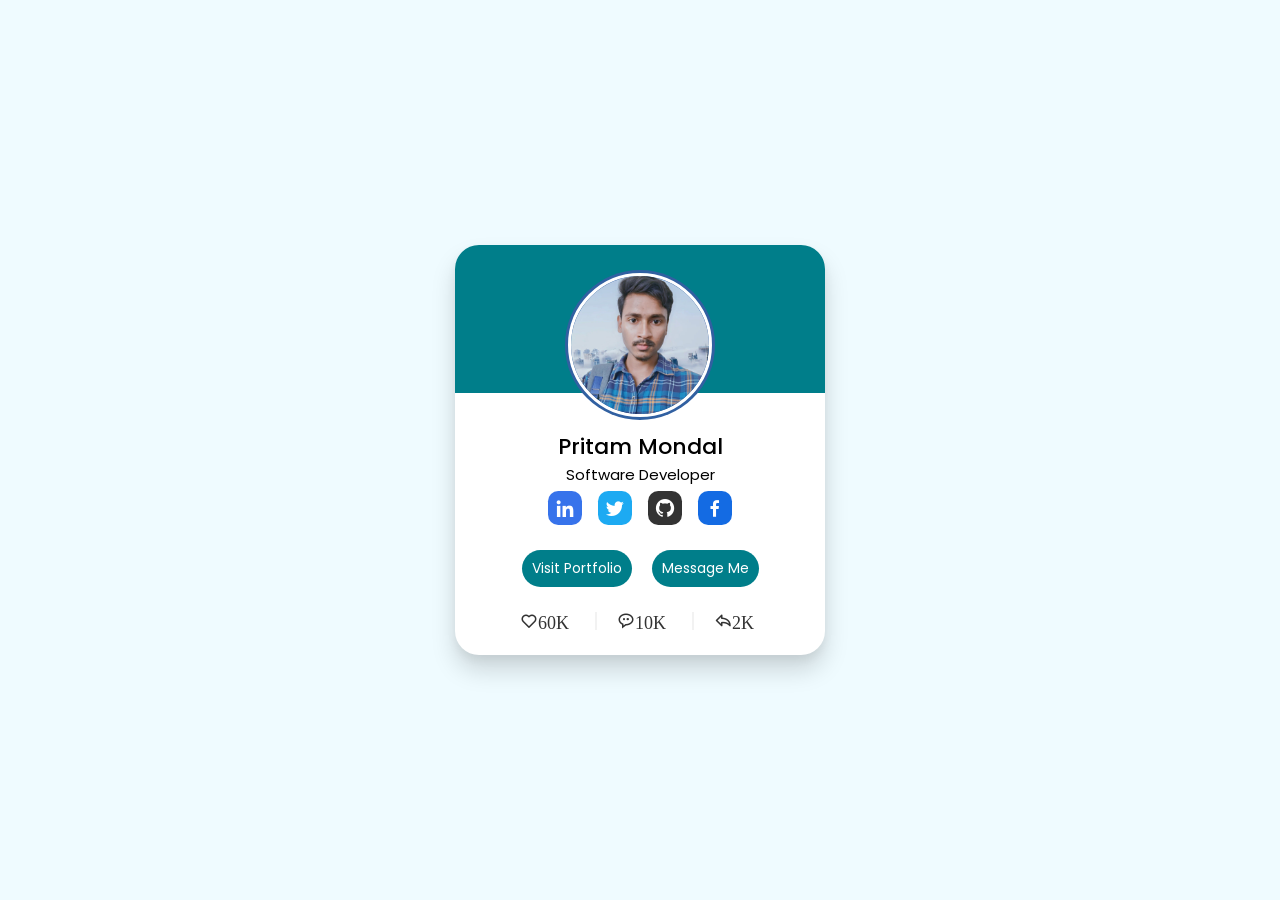
<file: index.html>
<!DOCTYPE html>
<html lang="en">
<head>
    <meta charset="UTF-8">
    <meta name="viewport" content="width=device-width, initial-scale=1.0">
    <title>Profile Card</title>
    <link rel="stylesheet" href="style.css">
    <!-- Boxicons CSS -->
<link href='https://unpkg.com/boxicons@2.1.4/css/boxicons.min.css' rel='stylesheet'>
</head>
<body>
<div class="profile-card">
    <div class="image">
        <img src="profileImg.jpg" alt="profile image" class="profile-img">
    </div>
    <div class="text-data">
        <span class="name">Pritam Mondal</span>
        <span class="jobrole">Software Developer</span>
    </div>
    <div class="media-buttons">
        <a href="#" style="background: #3773eb;" class="link"><i class='bx bxl-linkedin' ></i></a>
        <a href="#"style="background: #1daaf2 ;" class="link"><i class='bx bxl-twitter'></i></a>
        <a href="#"style="background: #333 ;" class="link"><i class='bx bxl-github' ></i></a>
        <a href="#"style="background: ;" class="link"><i class='bx bxl-facebook' ></i></a>

    </div>

    <div class="buttons">
        <button type="button" class="button">Visit Portfolio</button>        <button type="button" class="button">Message Me</button>
    </div>

    <div class="analytics">
        <div class="data">
            <i class='bx bx-heart' >60K</i>
        </div>
        <div class="data">
            <i class='bx bx-message-rounded-dots' >10K</i>
        </div>
        <div class="data">
            <i class='bx bx-share' >2K</i>
        </div>
    </div>
</div>

</body>
</html>
</file>
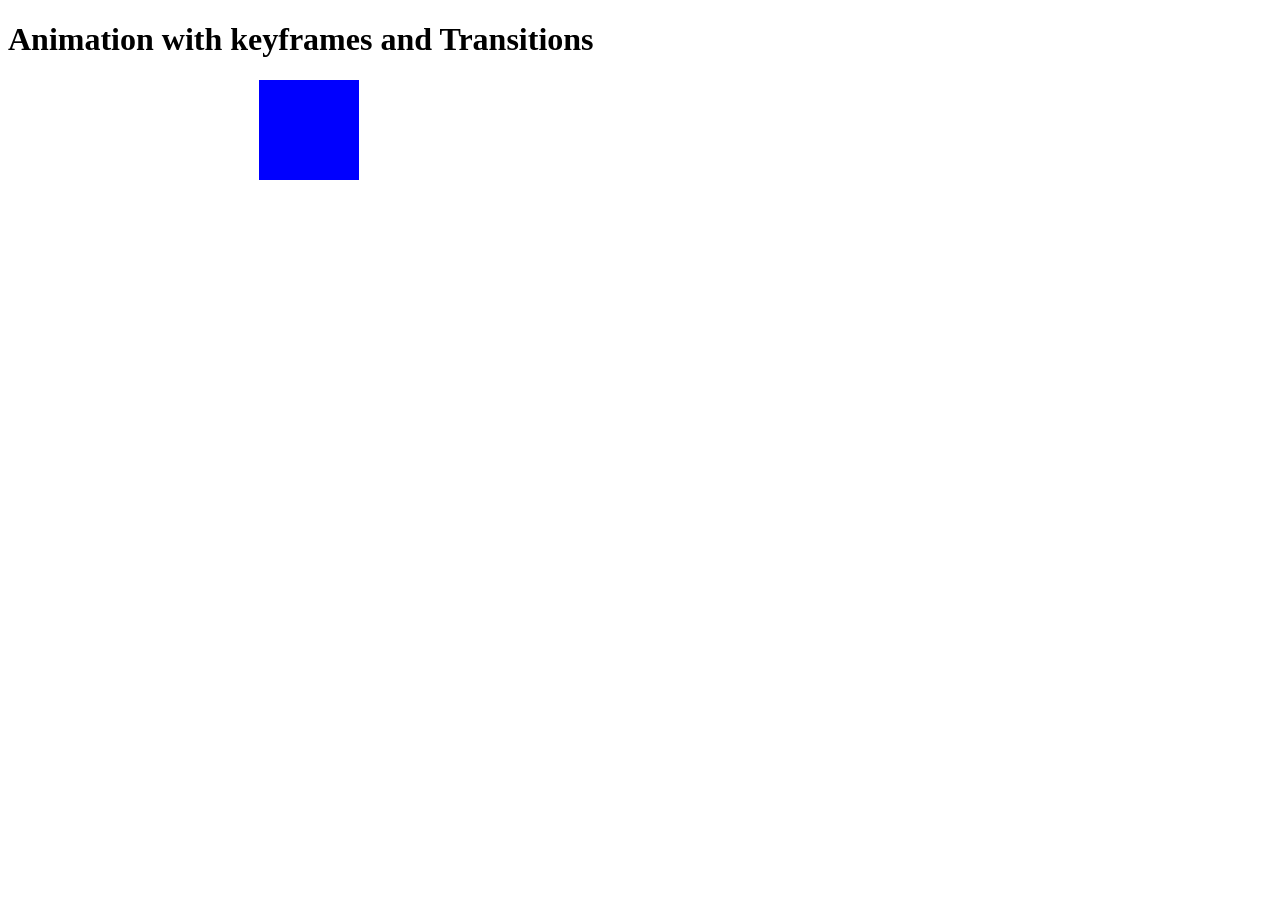
<file: animation.html>
<!DOCTYPE html>
<html lang="en">
<head>
    <meta charset="UTF-8">
    <meta name="viewport" content="width=device-width, initial-scale=1.0">
    <title>Animation</title>
    <link rel="stylesheet" href="animation.css">
</head>
<body>
    <h1>Animation with keyframes and Transitions</h1>
    <div class="box">

        <div class="animated-box"></div>
        <div class="transition-box"></div>
        
    </div>
        
        
        
        
</body>
</html>
</file>
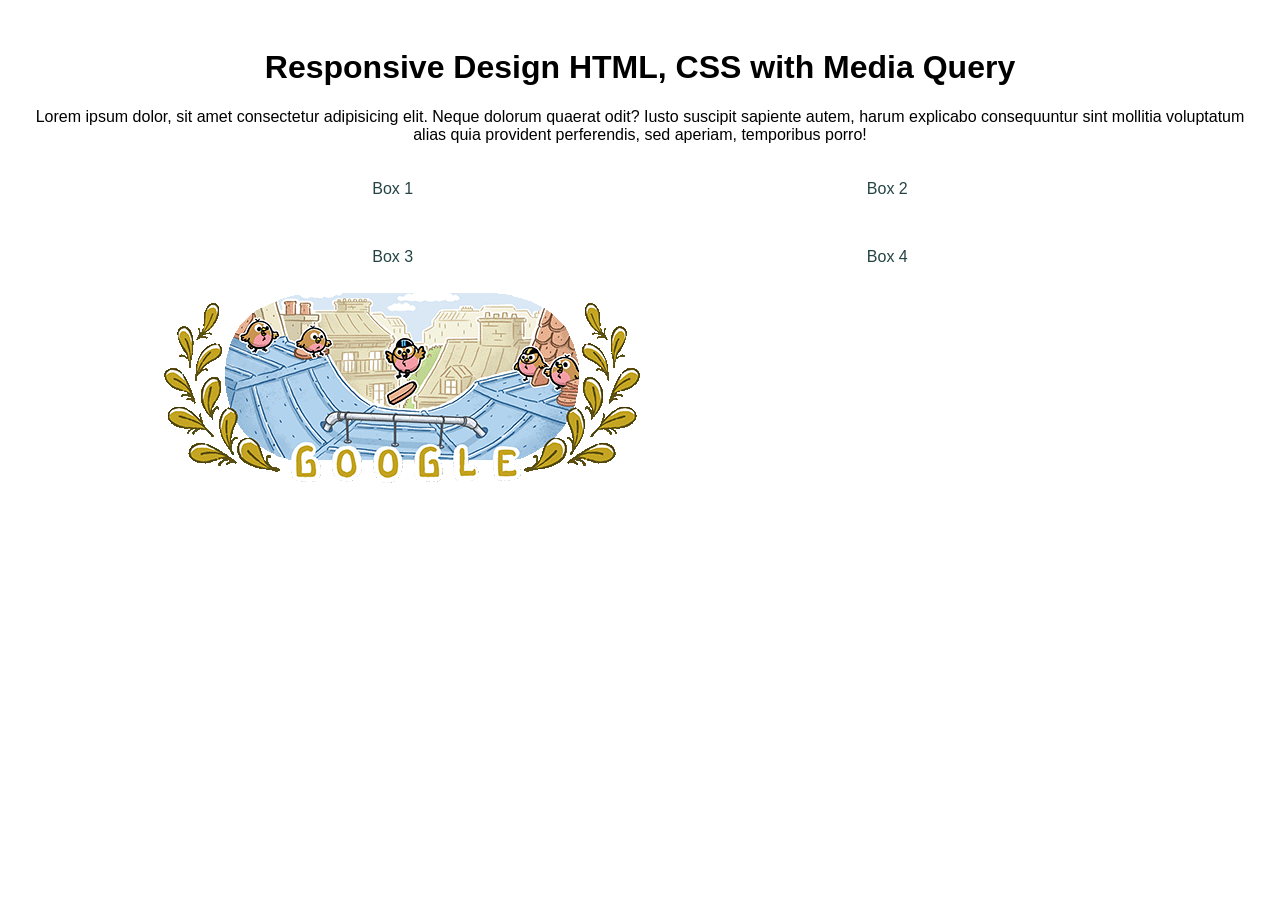
<file: responsive_design.html>
<!DOCTYPE html>
<html lang="en">
<head>
    <meta charset="UTF-8">
    <meta name="viewport" content="width=device-width, initial-scale=1.0">
    <title>Responsive Design</title>
    <link rel="stylesheet" href="responsive_design.css">
</head>
<body>

    <h1>Responsive Design HTML, CSS with Media Query </h1>
    <p>Lorem ipsum dolor, sit amet consectetur adipisicing elit. Neque dolorum quaerat odit? Iusto suscipit sapiente autem, harum explicabo consequuntur sint mollitia voluptatum alias quia provident perferendis, sed aperiam, temporibus porro!</p>

    <div class="container">
        <div class="box">Box 1</div>
        <div class="box">Box 2</div>
        <div class="box">Box 3</div>
        <div class="box">Box 4</div>

    </div>
    <div class="container">
            <img src="[data-uri]" alt="today-google-image">
    </div>
    
</body>
</html>
</file>
<file: style.css>
@import url('https://fonts.googleapis.com/css2?family=Poppins:wght@300;400;500;600&display=swap');

*{
    margin: 0;
    padding: 0;
    box-sizing: border-box;
    font-family: "Poppins", sans-serif;
}

body{
    height: 100vh;
    display: flex;
    align-items: center;
    justify-content: center;
    background-color: #effbff;
}

.profile-card{
    display: flex;
    flex-direction: column;
    max-width: 370px;
    width: 100%;
    background-color: #fff;
    border-radius: 24px;
    padding: 25px;
    align-items: center;
    justify-content: center;
    box-shadow: rgba(0, 0, 0, 0.15) 0px 15px 25px, rgba(0, 0, 0, 0.05) 0px 5px 10px;
    position: relative;
}

.profile-card::before{
    content: "";
    position: absolute;
    top: 0;
    left: 0;
    border-radius: 24px 24px 0 0;
    height: 36%;
    width: 100%;
    background-color: rgb(0, 126, 138);

}



.image{
    position: relative;
    height: 150px;
    width: 150px;
    border-radius: 50%;
    background-color: rgb(49, 96, 161);
    padding: 3px;
    margin-bottom: 10px;
}

.image .profile-img{
    height: 100%;
    width: 100%;
    object-fit: cover;
    border-radius: 50%;
    border: 3px solid #fff;
}

.profile-card .text-data{
    display: flex;
    flex-direction: column;
    align-items: center;
}

.text-data .name{
    font-size: 22px;
    font-weight: 500;
}
.text-data .jobrole{
    font-size: 15px;
    font-weight: 400;
    margin-bottom: 5px;
}

.profile-card .media-buttons{
    display: flex;
    align-items: center;
}

.media-buttons .link{
    display: flex;
    align-items: center;
    justify-content: center;
    height: 34px;
    width: 34px;
    color: white;
    font-size: 22px;
    border-radius: 30%;
    margin: 0 8px;
    background-color: rgb(20, 107, 227);
    text-decoration: none;
}

.profile-card .buttons{
    display: flex;
    align-items: center;
    margin-top: 25px;
}

.buttons .button{
    font-size: 14px;
    font-weight: 400;
    border: none;
    border-radius: 24px;
    margin: 0 10px;
    padding: 8px 10px;
    background-color:rgb(0, 126, 138);
    color: #fff;
    cursor: pointer;
    transition: all 0.3s ease;
}

.buttons .button:hover{
    background-color:crimson;
}

.profile-card .analytics{
    display: flex;
    align-items: center;
    margin-top: 25px;
}

.analytics .data{
    display: flex;
    align-items: center;
    color: #333;
    padding: 0 20px;
    border-right: 2px solid #f2f2f2;
}
.data i{
    font-size: 18px;
    margin-right: 6px;
}
.data:last-child{
    border-right: none;
}
</file>
<file: animation.css>
@keyframes example {
    from{
        background-color: red;
        transform: scale(1);
    }
    to{
        background-color: yellow;
        transform: scale(2);

    }
}

.animated-box{
    width: 100px;
    height: 100px;
    animation: example 3s infinite;
}

.transition-box{
    /* width: 100px;
    height: 100px;
    background-color: cornflowerblue;
    transition: background-color 0.5s ease, transform 0.5s ease; */
    width: 100px;
    height: 100px;
    background-color: blue;
    transition: background-color 0.5s ease, width 1s ease-in-out;
}

.transition-box:hover {
    /* background-color: aquamarine; */
    transform: rotate(45deg);
    display: flex;
    background-color: green;
    width: 200px;
}

.box{
    width: 80%;
    margin: 0 auto;
    display: flex;
    flex-wrap: wrap;
    gap: 25px;

}
</file>
<file: responsive_design.css>
body{
    font-family: Arial, sans-serif;
    background-color: white;
    color: black;
    text-align: center;
    padding: 20px;
}

@media (max-width: 800px){
    body{
        background-color: lightcoral;
    }
}



@media (max-width: 600px){
    body{
        background-color: rgb(36, 67, 67);
        color: wheat;
    }
}

@media (max-width: 400px){
    body{
        background-color: seagreen;
        color: burlywood;
    }
}

.container{
    width: 80%;
    margin: 0 auto;
    display: flex;
    flex-wrap: wrap;
    gap: 10px;
}

.box{
    flex: 1 1 30%;
    background-color: #fff;
    padding: 20px;
    text-align: center;
    color: rgb(36, 67, 67);

}

img{
    max-width: 100%;
    height: auto;
}
</file>
